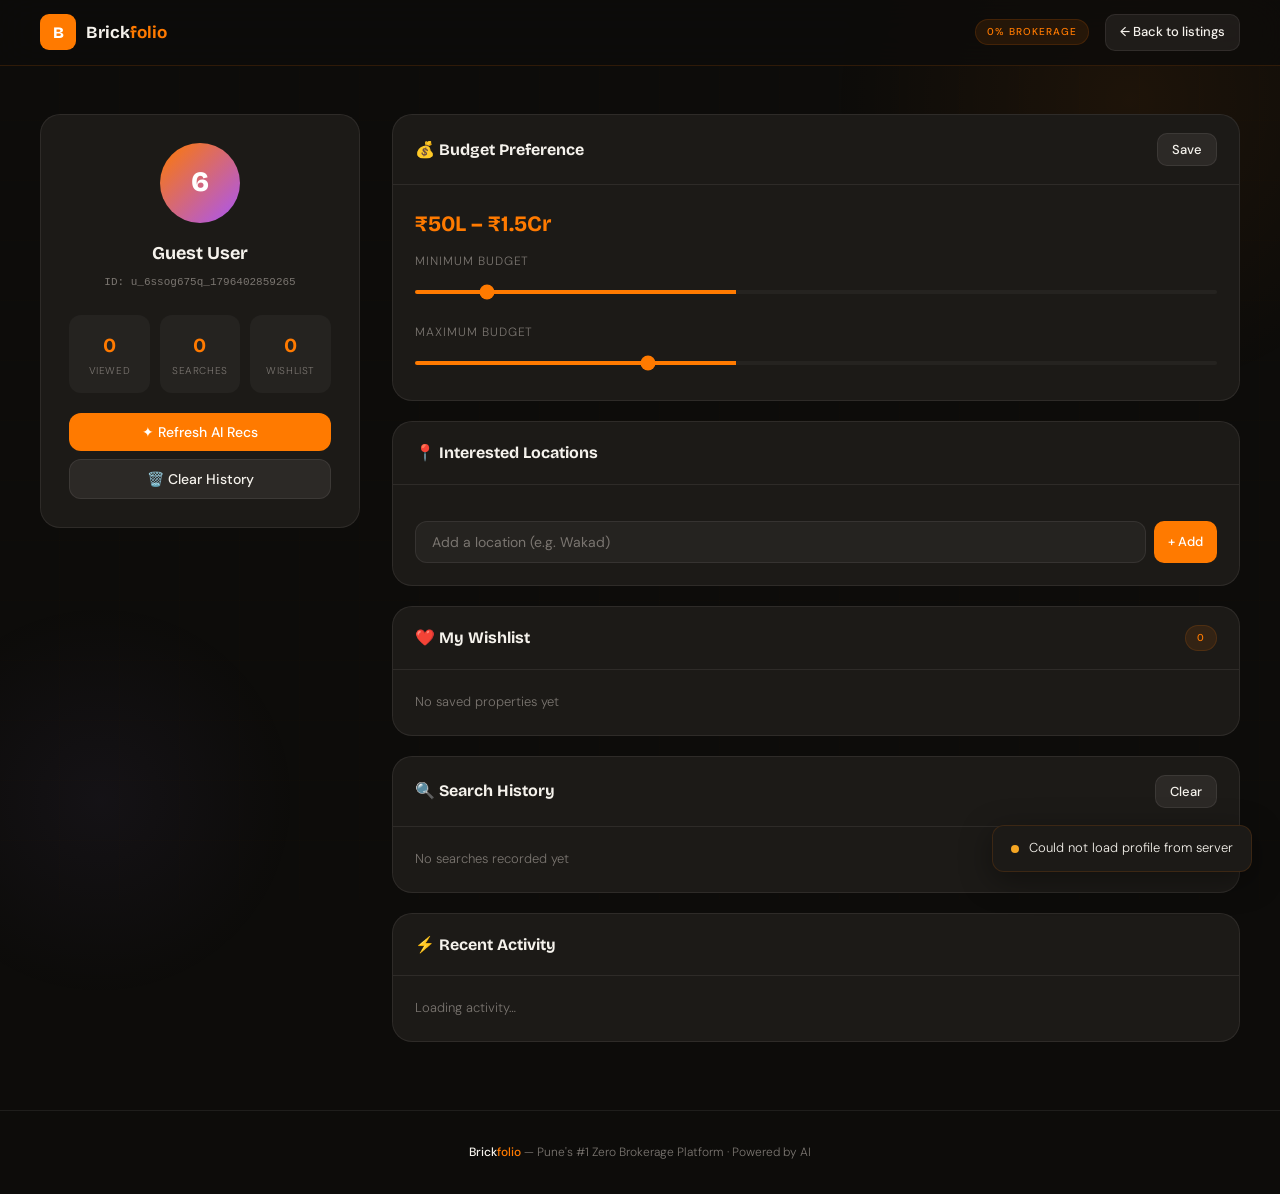
<file: frontend/pages/profile.html>
<!DOCTYPE html>
<html lang="en">
<head>
<meta charset="UTF-8">
<meta name="viewport" content="width=device-width,initial-scale=1.0">
<title>My Profile — Brickfolio</title>
<link rel="stylesheet" href="../style.css">
<style>
/* ── Profile-specific styles ── */
.profile-grid { display:grid; grid-template-columns:320px 1fr; gap:32px; align-items:start; }
@media(max-width:900px) { .profile-grid { grid-template-columns:1fr; } }

/* Avatar card */
.avatar-card {
  background:var(--ink-3); border:1px solid var(--border-light);
  border-radius:var(--rl); padding:28px; text-align:center; position:sticky; top:80px;
}
.avatar {
  width:80px; height:80px; border-radius:50%; margin:0 auto 16px;
  background:linear-gradient(135deg,var(--brand),#a855f7);
  display:flex; align-items:center; justify-content:center;
  font-family:var(--font-display); font-weight:800; font-size:28px; color:#fff;
}
.profile-uid { font-size:11px; color:var(--muted); margin-top:6px; font-family:monospace; }
.profile-stats { display:grid; grid-template-columns:repeat(3,1fr); gap:10px; margin-top:24px; }
.pstat { background:var(--ink-4); border-radius:12px; padding:14px 8px; text-align:center; }
.pstat-val { font-family:var(--font-display); font-weight:700; font-size:20px; color:var(--paper); }
.pstat-key { font-size:10px; color:var(--muted); margin-top:2px; text-transform:uppercase; letter-spacing:.06em; }
.pstat-val.brand { color:var(--brand); }

/* Panel */
.panel { background:var(--ink-3); border:1px solid var(--border-light); border-radius:var(--rl); overflow:hidden; margin-bottom:20px; }
.panel-header { padding:18px 22px; border-bottom:1px solid var(--border-light); display:flex; align-items:center; justify-content:space-between; }
.panel-title { font-family:var(--font-display); font-weight:700; font-size:16px; color:var(--paper); display:flex; align-items:center; gap:8px; }
.panel-body  { padding:22px; }

/* Budget slider */
.budget-display { font-family:var(--font-display); font-weight:700; font-size:22px; color:var(--brand); margin-bottom:10px; }
.range-wrap { position:relative; margin-bottom:6px; }
input[type=range] {
  width:100%; accent-color:var(--brand); height:4px; cursor:pointer;
  background:linear-gradient(to right,var(--brand) var(--pct,40%),var(--ink-4) var(--pct,40%));
  border-radius:4px; outline:none; border:none; appearance:none;
}
.range-labels { display:flex; justify-content:space-between; font-size:11px; color:var(--muted); }

/* Location tags */
.loc-tags { display:flex; flex-wrap:wrap; gap:8px; }
.loc-tag {
  display:flex; align-items:center; gap:6px;
  background:var(--brand-dim); color:var(--brand); border:1px solid var(--border);
  padding:6px 12px; border-radius:20px; font-size:12px; font-weight:500;
}
.loc-tag button {
  background:none; border:none; color:var(--brand); cursor:pointer; font-size:14px; line-height:1; padding:0;
}
.loc-tag button:hover { color:var(--error); }

/* Activity feed */
.activity-item {
  display:flex; align-items:center; gap:14px;
  padding:12px 0; border-bottom:1px solid var(--border-light);
}
.activity-item:last-child { border-bottom:none; }
.act-icon {
  width:38px; height:38px; border-radius:10px; flex-shrink:0;
  display:flex; align-items:center; justify-content:center; font-size:16px;
}
.act-icon.view   { background:var(--brand-dim); }
.act-icon.click  { background:var(--ai-dim); }
.act-icon.search { background:rgba(61,186,123,.1); }
.act-meta { flex:1; }
.act-label  { font-size:13px; color:var(--paper); }
.act-time   { font-size:11px; color:var(--muted); margin-top:2px; }
.act-badge  { font-size:10px; padding:3px 8px; border-radius:8px; background:var(--ink-4); color:var(--muted); }

/* Wishlist grid */
.wishlist-grid { display:grid; grid-template-columns:repeat(auto-fill,minmax(220px,1fr)); gap:14px; }
.wishlist-card {
  background:var(--ink-4); border-radius:14px; overflow:hidden; cursor:pointer;
  border:1px solid var(--border-light); transition:all .2s;
}
.wishlist-card:hover { border-color:var(--border); }
.wl-img   { height:110px; overflow:hidden; }
.wl-img img { width:100%; height:100%; object-fit:cover; }
.wl-body  { padding:10px; }
.wl-price { font-size:13px; font-weight:700; color:var(--brand); }
.wl-title { font-size:12px; color:var(--paper); margin-top:2px; }
.wl-remove { font-size:11px; color:var(--muted); margin-top:6px; cursor:pointer; }
.wl-remove:hover { color:var(--error); }

/* Search history */
.history-list { display:flex; flex-direction:column; gap:6px; }
.history-item {
  display:flex; align-items:center; justify-content:space-between;
  padding:10px 14px; background:var(--ink-4); border-radius:var(--r);
  font-size:13px; color:var(--paper); cursor:pointer; transition:background .2s;
}
.history-item:hover { background:var(--brand-dim); }
.history-item span { color:var(--muted); font-size:11px; }
</style>
</head>
<body>
<div class="orb orb-1"></div>
<div class="orb orb-2"></div>

<!-- HEADER -->
<header class="header z">
  <a href="../index.html" class="logo">
    <div class="logo-mark">B</div>
    <span class="logo-name">Brick<em>folio</em></span>
  </a>
  <div class="header-right">
    <span class="badge badge-brand">0% Brokerage</span>
    <a href="../index.html" class="btn btn-ghost btn-sm">← Back to listings</a>
  </div>
</header>

<main class="z section">
  <div class="profile-grid">

    <!-- LEFT: Avatar + stats -->
    <div>
      <div class="avatar-card">
        <div class="avatar" id="avatarEl">G</div>
        <div style="font-family:var(--font-display);font-weight:700;font-size:18px;color:var(--paper)" id="profileName">Guest User</div>
        <div class="profile-uid" id="profileUid"></div>
        <div class="profile-stats">
          <div class="pstat"><div class="pstat-val brand" id="statViewed">0</div><div class="pstat-key">Viewed</div></div>
          <div class="pstat"><div class="pstat-val brand" id="statSearches">0</div><div class="pstat-key">Searches</div></div>
          <div class="pstat"><div class="pstat-val brand" id="statWishlist">0</div><div class="pstat-key">Wishlist</div></div>
        </div>
        <div style="margin-top:20px">
          <button class="btn btn-primary" style="width:100%;justify-content:center" onclick="refreshRecs()">
            ✦ Refresh AI Recs
          </button>
          <button class="btn btn-ghost" style="width:100%;justify-content:center;margin-top:8px" onclick="clearHistory()">
            🗑️ Clear History
          </button>
        </div>
      </div>
    </div>

    <!-- RIGHT: Panels -->
    <div>

      <!-- Budget Preference -->
      <div class="panel">
        <div class="panel-header">
          <div class="panel-title">💰 Budget Preference</div>
          <button class="btn btn-sm btn-ghost" onclick="saveBudget()">Save</button>
        </div>
        <div class="panel-body">
          <div class="budget-display" id="budgetDisplay">₹50L – ₹1.5Cr</div>
          <div style="display:grid;gap:16px">
            <div>
              <label>Minimum Budget</label>
              <div class="range-wrap">
                <input type="range" id="budgetMin" min="1000000" max="50000000" step="500000" value="5000000" oninput="updateBudget()">
              </div>
            </div>
            <div>
              <label>Maximum Budget</label>
              <div class="range-wrap">
                <input type="range" id="budgetMax" min="1000000" max="50000000" step="500000" value="15000000" oninput="updateBudget()">
              </div>
            </div>
          </div>
        </div>
      </div>

      <!-- Interested Locations -->
      <div class="panel">
        <div class="panel-header">
          <div class="panel-title">📍 Interested Locations</div>
        </div>
        <div class="panel-body">
          <div class="loc-tags" id="locTags" style="margin-bottom:14px"></div>
          <div style="display:flex;gap:8px">
            <input id="locInput" class="input" placeholder="Add a location (e.g. Wakad)" style="flex:1"
              onkeydown="if(event.key==='Enter') addLocation()">
            <button class="btn btn-primary btn-sm" onclick="addLocation()">+ Add</button>
          </div>
        </div>
      </div>

      <!-- Wishlist -->
      <div class="panel">
        <div class="panel-header">
          <div class="panel-title">❤️ My Wishlist</div>
          <span class="badge badge-brand" id="wishlistCount">0</span>
        </div>
        <div class="panel-body">
          <div class="wishlist-grid" id="wishlistGrid">
            <div style="color:var(--muted);font-size:13px;grid-column:1/-1">Loading wishlist…</div>
          </div>
        </div>
      </div>

      <!-- Search History -->
      <div class="panel">
        <div class="panel-header">
          <div class="panel-title">🔍 Search History</div>
          <button class="btn btn-sm btn-ghost" onclick="clearSearchHistory()">Clear</button>
        </div>
        <div class="panel-body">
          <div class="history-list" id="historyList">
            <div style="color:var(--muted);font-size:13px">No searches yet</div>
          </div>
        </div>
      </div>

      <!-- Recent Activity -->
      <div class="panel">
        <div class="panel-header">
          <div class="panel-title">⚡ Recent Activity</div>
        </div>
        <div class="panel-body">
          <div id="activityFeed">
            <div style="color:var(--muted);font-size:13px">Loading activity…</div>
          </div>
        </div>
      </div>

    </div>
  </div>
</main>

<footer class="z"><strong>Brick<span class="brand">folio</span></strong> — Pune's #1 Zero Brokerage Platform · Powered by AI</footer>

<div class="toast" id="toast"><div class="toast-dot" id="toastDot"></div><span id="toastMsg"></span></div>

<script src="../script.js"></script>
<script>
let interestLocs = [];

// ─── Init ──────────────────────────────────────────────────────────
async function initProfile() {
  const uid = getUserId();
  document.getElementById('profileUid').textContent = 'ID: ' + uid;
  document.getElementById('avatarEl').textContent   = uid.charAt(2).toUpperCase();

  // Load profile from API
  try {
    const r = await fetch(`${API}/users/${uid}/profile`);
    const d = await r.json();
    const u = d.user || {};

    document.getElementById('profileName').textContent = u.name || 'Guest User';
    document.getElementById('statViewed').textContent  = (u.viewed_properties || []).length;
    document.getElementById('statSearches').textContent = (u.search_history || []).length;

    // Budget
    if (u.budget_range?.min) {
      document.getElementById('budgetMin').value = u.budget_range.min;
      document.getElementById('budgetMax').value = u.budget_range.max || 15000000;
      updateBudget();
    }

    // Locations
    interestLocs = u.interested_locations || [];
    renderLocTags();

    // Activity
    renderActivity(d.recent_activity || []);
  } catch {
    showToast('Could not load profile from server', 'warn');
  }

  // Local data
  renderWishlist();
  renderSearchHistory();
  updateStats();
}

// ─── Budget ───────────────────────────────────────────────────────
function updateBudget() {
  const mn  = parseInt(document.getElementById('budgetMin').value);
  const mx  = parseInt(document.getElementById('budgetMax').value);
  const pctMn = ((mn - 1000000) / 49000000) * 100;
  const pctMx = ((mx - 1000000) / 49000000) * 100;
  document.getElementById('budgetMin').style.setProperty('--pct', pctMn + '%');
  document.getElementById('budgetMax').style.setProperty('--pct', pctMx + '%');
  document.getElementById('budgetDisplay').textContent = formatPrice(mn) + ' – ' + formatPrice(mx);
}

async function saveBudget() {
  const mn = parseInt(document.getElementById('budgetMin').value);
  const mx = parseInt(document.getElementById('budgetMax').value);
  try {
    await fetch(`${API}/search`, {
      method: 'POST', headers: { 'Content-Type': 'application/json' },
      body: JSON.stringify({ user_id: getUserId(), query: 'budget update', budget_min: mn, budget_max: mx }),
    });
    showToast('Budget preference saved ✓', 'ok');
  } catch { showToast('Saved locally', 'warn'); }
}

// ─── Locations ───────────────────────────────────────────────────
function addLocation() {
  const val = document.getElementById('locInput').value.trim();
  if (!val || interestLocs.includes(val)) return;
  interestLocs.push(val);
  document.getElementById('locInput').value = '';
  renderLocTags();
  fetch(`${API}/search`, {
    method: 'POST', headers: { 'Content-Type': 'application/json' },
    body: JSON.stringify({ user_id: getUserId(), query: val, location: val }),
  }).catch(() => {});
}

function removeLocation(loc) {
  interestLocs = interestLocs.filter(l => l !== loc);
  renderLocTags();
}

function renderLocTags() {
  const el = document.getElementById('locTags');
  el.innerHTML = interestLocs.length
    ? interestLocs.map(l => `<div class="loc-tag">${l}<button onclick="removeLocation('${l}')">×</button></div>`).join('')
    : '<span style="color:var(--muted);font-size:13px">No locations added yet</span>';
}

// ─── Wishlist ─────────────────────────────────────────────────────
async function renderWishlist() {
  const ids = JSON.parse(localStorage.getItem('bf_liked') || '[]');
  document.getElementById('wishlistCount').textContent = ids.length;
  document.getElementById('statWishlist').textContent  = ids.length;
  const el = document.getElementById('wishlistGrid');
  if (!ids.length) { el.innerHTML = '<div style="color:var(--muted);font-size:13px;grid-column:1/-1">No saved properties yet</div>'; return; }

  try {
    const propsData = await Promise.all(ids.slice(0, 8).map(id =>
      fetch(`${API}/properties/${id}`).then(r => r.json()).catch(() => null)
    ));
    el.innerHTML = propsData.filter(Boolean).map(d => d.property).filter(Boolean).map(p => `
      <div class="wishlist-card" onclick="window.location='property.html?id=${p.property_id}'">
        <div class="wl-img"><img src="${p.image || 'https://images.unsplash.com/photo-1545324418-cc1a3fa10c00?w=400&q=70'}" loading="lazy"></div>
        <div class="wl-body">
          <div class="wl-price">${p.price_display || formatPrice(p.price)}</div>
          <div class="wl-title">${p.title}</div>
          <div class="wl-remove" onclick="event.stopPropagation();unlikeProp('${p.property_id}',this)">× Remove</div>
        </div>
      </div>`).join('') || '<div style="color:var(--muted);font-size:13px;grid-column:1/-1">Could not load saved properties</div>';
  } catch { el.innerHTML = '<div style="color:var(--muted);font-size:13px;grid-column:1/-1">Could not load wishlist</div>'; }
}

function unlikeProp(id, el) {
  const liked = JSON.parse(localStorage.getItem('bf_liked') || '[]');
  localStorage.setItem('bf_liked', JSON.stringify(liked.filter(x => x !== id)));
  el.closest('.wishlist-card').remove();
  showToast('Removed from wishlist', 'warn');
  updateStats();
}

// ─── Search History ───────────────────────────────────────────────
function renderSearchHistory() {
  const hist = JSON.parse(localStorage.getItem('bf_searches') || '[]');
  const el   = document.getElementById('historyList');
  el.innerHTML = hist.length
    ? hist.slice(0, 10).map((q, i) => `
      <div class="history-item" onclick="window.location='../index.html?q=${encodeURIComponent(q)}'">
        🔍 ${q}<span>#${i + 1}</span>
      </div>`).join('')
    : '<div style="color:var(--muted);font-size:13px">No searches recorded yet</div>';
}

function clearSearchHistory() {
  localStorage.removeItem('bf_searches');
  renderSearchHistory();
  showToast('Search history cleared', 'ok');
}

// ─── Activity Feed ────────────────────────────────────────────────
function renderActivity(activities) {
  const el = document.getElementById('activityFeed');
  if (!activities.length) {
    el.innerHTML = '<div style="color:var(--muted);font-size:13px">No activity recorded yet</div>'; return;
  }
  const icons = { view: '👁️', click: '🖱️', search: '🔍' };
  const labels = { view: 'Viewed property', click: 'Clicked property', search: 'Searched' };
  el.innerHTML = activities.map(a => `
    <div class="activity-item">
      <div class="act-icon ${a.action_type}">${icons[a.action_type] || '📋'}</div>
      <div class="act-meta">
        <div class="act-label">${labels[a.action_type] || a.action_type} · <strong>${a.property_id}</strong></div>
        <div class="act-time">${a.timestamp ? new Date(a.timestamp).toLocaleString('en-IN') : 'recently'}</div>
      </div>
      <span class="act-badge">${a.action_type}</span>
    </div>`).join('');
}

// ─── Misc ─────────────────────────────────────────────────────────
function updateStats() {
  const liked = JSON.parse(localStorage.getItem('bf_liked') || '[]');
  document.getElementById('statWishlist').textContent  = liked.length;
  document.getElementById('wishlistCount').textContent = liked.length;
}

async function refreshRecs() {
  showToast('Refreshing AI recommendations…', 'ok');
  await fetch(`${API}/recommendations/${getUserId()}?limit=6${userLat ? `&lat=${userLat}&lng=${userLng}` : ''}`).catch(() => {});
  window.location = '../index.html';
}

function clearHistory() {
  if (!confirm('Clear all viewing history? This will reset your AI recommendations.')) return;
  localStorage.removeItem('bf_searches');
  localStorage.removeItem('bf_liked');
  renderSearchHistory();
  renderWishlist();
  updateStats();
  showToast('History cleared. AI recommendations reset.', 'ok');
}

requestLocation();
initProfile();
</script>
</body>
</html>
</file>
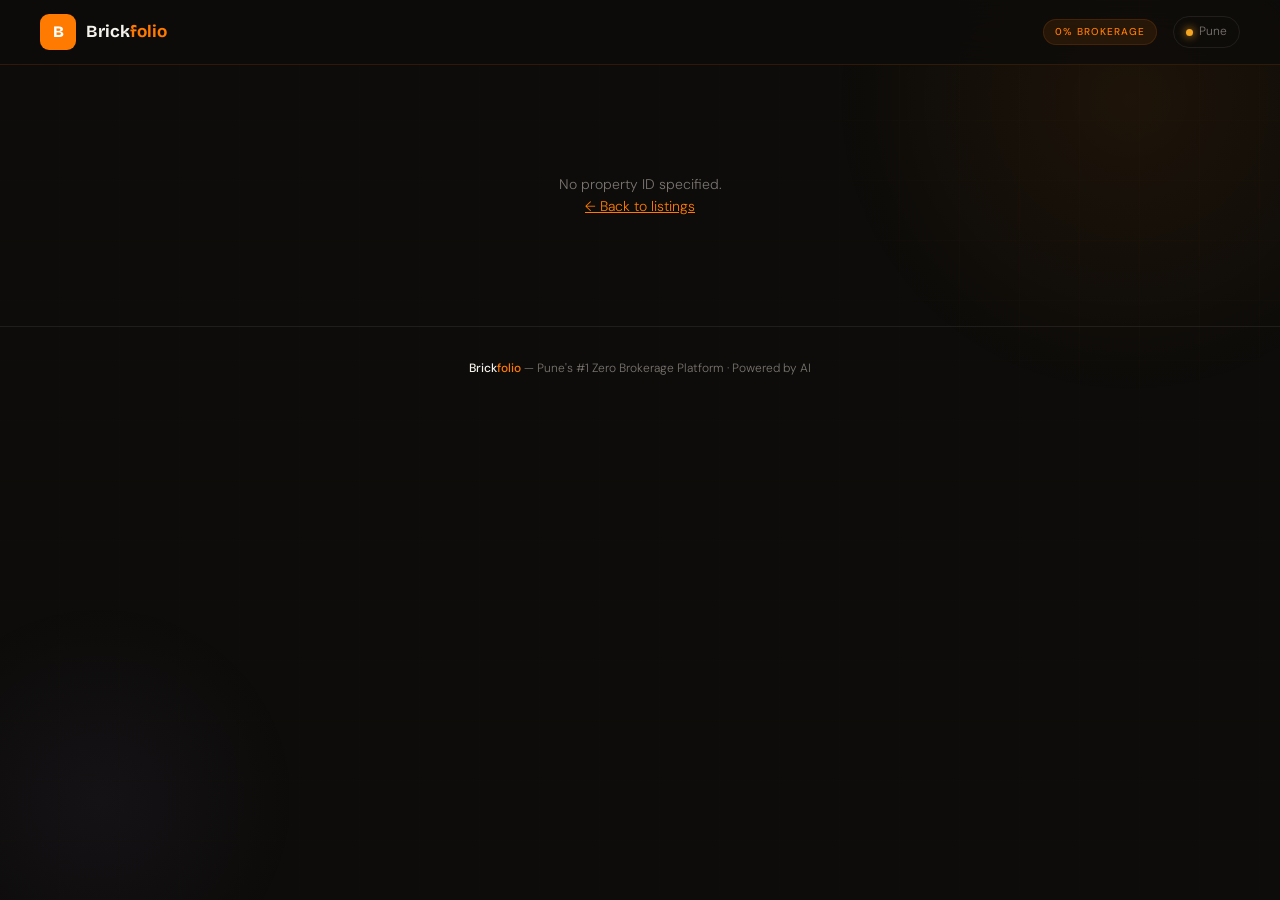
<file: frontend/pages/property.html>
<!DOCTYPE html>
<html lang="en">
<head>
<meta charset="UTF-8">
<meta name="viewport" content="width=device-width,initial-scale=1.0">
<title>Property Detail — Brickfolio</title>
<link rel="stylesheet" href="../style.css">
<style>
/* ── Page-specific styles ── */
.breadcrumb { display:flex; align-items:center; gap:8px; font-size:12px; color:var(--muted); margin-bottom:28px; }
.breadcrumb a { color:var(--muted); text-decoration:none; } .breadcrumb a:hover { color:var(--brand); }
.breadcrumb span { color:var(--paper); }

.detail-grid { display:grid; grid-template-columns:1fr 380px; gap:32px; align-items:start; }
@media(max-width:900px) { .detail-grid { grid-template-columns:1fr; } }

/* Gallery */
.gallery { border-radius:var(--rl); overflow:hidden; margin-bottom:28px; }
.gallery-main { height:360px; position:relative; overflow:hidden; }
.gallery-main img { width:100%; height:100%; object-fit:cover; transition:transform .5s; }
.gallery-main:hover img { transform:scale(1.03); }
.gallery-thumbs { display:flex; gap:8px; margin-top:8px; }
.gallery-thumbs img {
  flex:1; height:80px; object-fit:cover; border-radius:10px; cursor:pointer;
  border:2px solid transparent; transition:all .2s;
}
.gallery-thumbs img.active, .gallery-thumbs img:hover { border-color:var(--brand); }

/* Info panel */
.info-panel { background:var(--ink-3); border:1px solid var(--border-light); border-radius:var(--rl); padding:28px; position:sticky; top:80px; }
.info-price { font-family:var(--font-display); font-weight:800; font-size:30px; color:var(--brand); }
.info-title { font-family:var(--font-display); font-weight:700; font-size:20px; color:var(--paper); margin:8px 0; }
.info-loc   { display:flex; align-items:center; gap:6px; color:var(--muted); font-size:13px; margin-bottom:24px; }
.info-specs { display:grid; grid-template-columns:repeat(3,1fr); gap:10px; margin-bottom:24px; }
.spec-box   { background:var(--ink-4); border-radius:12px; padding:14px 10px; text-align:center; }
.spec-box-val { font-family:var(--font-display); font-weight:700; font-size:18px; color:var(--paper); }
.spec-box-key { font-size:11px; color:var(--muted); margin-top:3px; }
.divider { border:none; border-top:1px solid var(--border-light); margin:20px 0; }
.info-cta-stack { display:flex; flex-direction:column; gap:10px; }
.rera-tag { display:flex; align-items:center; gap:6px; font-size:11px; color:var(--ok); margin-top:14px; }

/* Tabs */
.tabs { display:flex; gap:0; border-bottom:1px solid var(--border-light); margin-bottom:28px; }
.tab {
  padding:12px 20px; font-size:14px; color:var(--muted); cursor:pointer;
  border-bottom:2px solid transparent; transition:all .2s; font-family:var(--font-body);
  background:none; border-top:none; border-left:none; border-right:none;
}
.tab.active { color:var(--brand); border-bottom-color:var(--brand); }
.tab-panel  { display:none; } .tab-panel.active { display:block; }

/* Overview */
.overview-text { font-size:14px; color:var(--muted); line-height:1.8; }
.highlights-list { display:grid; grid-template-columns:repeat(auto-fill,minmax(200px,1fr)); gap:12px; margin-top:20px; }
.highlight-item {
  display:flex; align-items:center; gap:10px; padding:12px 14px;
  background:var(--ink-4); border-radius:var(--r); font-size:13px; color:var(--paper);
}
.hl-icon { width:32px;height:32px;border-radius:8px;background:var(--brand-dim);display:flex;align-items:center;justify-content:center;flex-shrink:0; }

/* Amenities */
.amenities-grid { display:flex; flex-wrap:wrap; gap:10px; }
.amenity-item {
  display:flex; align-items:center; gap:8px;
  background:var(--ink-4); border:1px solid var(--border-light);
  border-radius:var(--r); padding:10px 16px; font-size:13px; color:var(--paper);
}

/* Map placeholder */
.map-placeholder {
  background:var(--ink-4); border-radius:var(--rl);
  height:280px; display:flex; align-items:center; justify-content:center;
  flex-direction:column; gap:10px; color:var(--muted); font-size:14px;
}

/* Similar */
.similar-strip { display:flex; gap:16px; overflow-x:auto; padding-bottom:6px; scrollbar-width:none; }
.similar-strip::-webkit-scrollbar { display:none; }
.similar-card {
  min-width:240px; background:var(--ink-3); border:1px solid var(--border-light);
  border-radius:16px; overflow:hidden; cursor:pointer; flex-shrink:0;
  transition:all .3s;
}
.similar-card:hover { border-color:var(--border); transform:translateY(-3px); }
.similar-img  { height:130px; overflow:hidden; }
.similar-img img { width:100%; height:100%; object-fit:cover; transition:transform .4s; }
.similar-card:hover .similar-img img { transform:scale(1.05); }
.similar-body { padding:12px; }
.similar-price { font-weight:700; color:var(--brand); font-size:13px; }
.similar-title { font-size:13px; color:var(--paper); margin-top:2px; }
</style>
</head>
<body>
<div class="orb orb-1"></div>
<div class="orb orb-2"></div>

<!-- HEADER -->
<header class="header z">
  <a href="../index.html" class="logo">
    <div class="logo-mark">B</div>
    <span class="logo-name">Brick<em>folio</em></span>
  </a>
  <div class="header-right">
    <span class="badge badge-brand">0% Brokerage</span>
    <div class="location-pill" onclick="requestLocation()">
      <div class="loc-dot" id="locDot"></div>
      <span id="locationLabel">Detecting…</span>
    </div>
  </div>
</header>

<main class="z section">
  <!-- Breadcrumb -->
  <div class="breadcrumb">
    <a href="../index.html">Home</a> › <a href="../index.html">Properties</a> › <span id="bcTitle">Loading…</span>
  </div>

  <div class="detail-grid">
    <!-- LEFT: Gallery + Tabs -->
    <div>
      <div class="gallery">
        <div class="gallery-main">
          <img id="mainImage" src="" alt="Property Image">
        </div>
        <div class="gallery-thumbs" id="galleryThumbs"></div>
      </div>

      <!-- Tabs -->
      <div class="tabs">
        <button class="tab active" onclick="switchTab('overview',this)">Overview</button>
        <button class="tab"        onclick="switchTab('amenities',this)">Amenities</button>
        <button class="tab"        onclick="switchTab('location',this)">Location</button>
      </div>

      <!-- Overview -->
      <div class="tab-panel active" id="tab-overview">
        <p class="overview-text" id="overviewText"></p>
        <div class="highlights-list" id="highlightsList"></div>
      </div>

      <!-- Amenities -->
      <div class="tab-panel" id="tab-amenities">
        <div class="amenities-grid" id="amenitiesGrid"></div>
      </div>

      <!-- Location -->
      <div class="tab-panel" id="tab-location">
        <div class="map-placeholder">
          <svg width="40" height="40" viewBox="0 0 24 24" fill="none" stroke="currentColor" stroke-width="1.5">
            <path d="M21 10c0 7-9 13-9 13s-9-6-9-13a9 9 0 0118 0z"/><circle cx="12" cy="10" r="3"/>
          </svg>
          <span id="mapAddress">Loading…</span>
          <a id="mapsLink" href="#" target="_blank" class="btn btn-sm btn-ghost" style="margin-top:8px">Open in Google Maps →</a>
        </div>
      </div>

      <!-- Similar Properties -->
      <div style="margin-top:40px">
        <div class="section-header" style="margin-bottom:16px">
          <div class="section-title" style="font-size:18px">Similar Properties</div>
        </div>
        <div class="similar-strip" id="similarStrip">
          <div class="skeleton similar-card"><div class="skel-img" style="height:130px"></div><div class="skel-body"><div class="skel-line w60"></div><div class="skel-line w40"></div></div></div>
          <div class="skeleton similar-card"><div class="skel-img" style="height:130px"></div><div class="skel-body"><div class="skel-line w60"></div><div class="skel-line w40"></div></div></div>
          <div class="skeleton similar-card"><div class="skel-img" style="height:130px"></div><div class="skel-body"><div class="skel-line w60"></div><div class="skel-line w40"></div></div></div>
        </div>
      </div>
    </div>

    <!-- RIGHT: Info Panel -->
    <div class="info-panel">
      <div class="info-price" id="infoPricex"></div>
      <div class="info-title" id="infoTitle"></div>
      <div class="info-loc">
        <svg width="13" height="13" viewBox="0 0 24 24" fill="none" stroke="currentColor" stroke-width="2"><path d="M21 10c0 7-9 13-9 13s-9-6-9-13a9 9 0 0118 0z"/><circle cx="12" cy="10" r="3"/></svg>
        <span id="infoLoc"></span>
      </div>
      <div class="info-specs" id="infoSpecs"></div>
      <hr class="divider">
      <div style="display:flex;flex-direction:column;gap:6px;font-size:13px;margin-bottom:18px">
        <div style="display:flex;justify-content:space-between"><span style="color:var(--muted)">Builder</span><strong id="infoBuilder"></strong></div>
        <div style="display:flex;justify-content:space-between"><span style="color:var(--muted)">Possession</span><strong id="infoPossession"></strong></div>
        <div style="display:flex;justify-content:space-between"><span style="color:var(--muted)">Brokerage</span><strong style="color:var(--ok)">0%</strong></div>
      </div>
      <div class="info-cta-stack">
        <button class="btn btn-primary" style="width:100%;justify-content:center">Schedule a Visit</button>
        <button class="btn btn-ghost" style="width:100%;justify-content:center">📲 WhatsApp Agent</button>
        <button class="btn btn-ghost" style="width:100%;justify-content:center" onclick="shareProperty()">🔗 Share Property</button>
      </div>
      <div class="rera-tag">
        <svg width="13" height="13" viewBox="0 0 24 24" fill="none" stroke="currentColor" stroke-width="2"><path d="M22 11.08V12a10 10 0 11-5.93-9.14"/><polyline points="22 4 12 14.01 9 11.01"/></svg>
        RERA Registered · <span id="infoRera"></span>
      </div>
    </div>
  </div>
</main>

<footer class="z"><strong>Brick<span class="brand">folio</span></strong> — Pune's #1 Zero Brokerage Platform · Powered by AI</footer>

<div class="toast" id="toast"><div class="toast-dot" id="toastDot"></div><span id="toastMsg"></span></div>

<script src="../script.js"></script>
<script>
// Read property_id from URL: property.html?id=prop_001
const params     = new URLSearchParams(window.location.search);
const PROPERTY_ID = params.get('id');
let prop = null;

async function loadProperty() {
  if (!PROPERTY_ID) { document.querySelector('main').innerHTML = '<div class="empty-state"><div>No property ID specified.<br><a href="../index.html" style="color:var(--brand)">← Back to listings</a></div></div>'; return; }
  try {
    const r = await fetch(`${API}/properties/${PROPERTY_ID}`);
    const d = await r.json();
    prop = d.property;
    renderProperty(prop);
    trackView(PROPERTY_ID, 'view');
    loadSimilar(prop);
  } catch {
    showToast('Could not load property', 'error');
  }
}

function renderProperty(p) {
  document.title = `${p.title} — Brickfolio`;
  document.getElementById('bcTitle').textContent = p.title;

  // Gallery
  const images = [p.image, p.image, p.image].map((img, i) => img || 'https://images.unsplash.com/photo-1545324418-cc1a3fa10c00?w=800&q=80');
  document.getElementById('mainImage').src = images[0];
  document.getElementById('galleryThumbs').innerHTML = images.map((img, i) =>
    `<img src="${img}" class="${i===0?'active':''}" onclick="switchImage('${img}',this)" alt="View ${i+1}" loading="lazy">`
  ).join('');

  // Info panel
  document.getElementById('infoPricex').textContent    = p.price_display || formatPrice(p.price);
  document.getElementById('infoTitle').textContent     = p.title;
  document.getElementById('infoLoc').textContent       = p.location;
  document.getElementById('infoBuilder').textContent   = p.builder || '—';
  document.getElementById('infoPossession').textContent = p.possession || '—';
  document.getElementById('infoRera').textContent      = p.rera || 'Registered';

  document.getElementById('infoSpecs').innerHTML = [
    { val: p.bedrooms > 0 ? p.bedrooms : 'N/A', key: 'Bedrooms' },
    { val: p.size_sqft ? p.size_sqft + ' sqft' : 'N/A', key: 'Size' },
    { val: p.property_type, key: 'Type' },
  ].map(s => `<div class="spec-box"><div class="spec-box-val">${s.val}</div><div class="spec-box-key">${s.key}</div></div>`).join('');

  // Overview tab
  document.getElementById('overviewText').textContent = p.description || 'Premium property in ' + p.location + '.';
  const icons = ['🏊','🏋️','🛡️','🌳','🅿️','⚡','🏫','🛒'];
  document.getElementById('highlightsList').innerHTML = (p.amenities || []).slice(0,8).map((a, i) =>
    `<div class="highlight-item"><div class="hl-icon">${icons[i%icons.length]}</div>${a}</div>`
  ).join('');

  // Amenities tab
  document.getElementById('amenitiesGrid').innerHTML = (p.amenities || []).map(a =>
    `<div class="amenity-item">✓ ${a}</div>`
  ).join('');

  // Location tab
  document.getElementById('mapAddress').textContent = p.location;
  document.getElementById('mapsLink').href = `https://maps.google.com/?q=${p.latitude},${p.longitude}`;
}

function switchImage(src, el) {
  document.getElementById('mainImage').src = src;
  document.querySelectorAll('.gallery-thumbs img').forEach(i => i.classList.remove('active'));
  el.classList.add('active');
}

function switchTab(name, btn) {
  document.querySelectorAll('.tab-panel').forEach(p => p.classList.remove('active'));
  document.querySelectorAll('.tab').forEach(t => t.classList.remove('active'));
  document.getElementById('tab-' + name).classList.add('active');
  btn.classList.add('active');
}

async function loadSimilar(p) {
  try {
    const r = await fetch(`${API}/properties?property_type=${encodeURIComponent(p.property_type)}&limit=6`);
    const d = await r.json();
    const others = (d.properties || []).filter(x => x.property_id !== p.property_id).slice(0, 5);
    document.getElementById('similarStrip').innerHTML = others.map(x => `
      <div class="similar-card" onclick="window.location='property.html?id=${x.property_id}'">
        <div class="similar-img"><img src="${x.image || 'https://images.unsplash.com/photo-1545324418-cc1a3fa10c00?w=400&q=70'}" loading="lazy"></div>
        <div class="similar-body">
          <div class="similar-price">${x.price_display || formatPrice(x.price)}</div>
          <div class="similar-title">${x.title}</div>
        </div>
      </div>`).join('') || '<span style="color:var(--muted);font-size:13px">No similar properties found</span>';
  } catch {}
}

function shareProperty() {
  if (navigator.share) {
    navigator.share({ title: prop?.title, url: window.location.href });
  } else {
    navigator.clipboard.writeText(window.location.href);
    showToast('Link copied to clipboard!', 'ok');
  }
}

requestLocation();
loadProperty();
</script>
</body>
</html>
</file>
<file: frontend/style.css>
/* ═══════════════════════════════════════════════════════════════════
   Brickfolio — Global Stylesheet
   ═══════════════════════════════════════════════════════════════════ */

@import url('https://fonts.googleapis.com/css2?family=Bricolage+Grotesque:opsz,wght@12..96,400;12..96,500;12..96,700;12..96,800&family=DM+Sans:ital,opsz,wght@0,9..40,300;0,9..40,400;0,9..40,500;1,9..40,300&display=swap');

/* ─── TOKENS ──────────────────────────────────────────────────────── */
:root {
  --brand:        #FF7A00;
  --brand-dim:    rgba(255,122,0,.1);
  --brand-glow:   rgba(255,122,0,.25);
  --ink:          #0D0C0A;
  --ink-2:        #141210;
  --ink-3:        #1C1A17;
  --ink-4:        #252320;
  --paper:        #F5F2EC;
  --paper-dim:    rgba(245,242,236,.07);
  --muted:        #7A7570;
  --border:       rgba(255,122,0,.14);
  --border-light: rgba(245,242,236,.08);
  --ok:           #3DBA7B;
  --warn:         #F5A623;
  --error:        #E05454;
  --ai:           #A78BFA;
  --ai-dim:       rgba(167,139,250,.1);
  --r:            12px;
  --rl:           20px;
  --font-display: 'Bricolage Grotesque', sans-serif;
  --font-body:    'DM Sans', sans-serif;
}

/* ─── RESET ───────────────────────────────────────────────────────── */
*,*::before,*::after { margin:0; padding:0; box-sizing:border-box; }
html { scroll-behavior:smooth; }
body {
  background: var(--ink);
  color: var(--paper);
  font-family: var(--font-body);
  font-weight: 300;
  font-size: 15px;
  line-height: 1.6;
  min-height: 100vh;
  overflow-x: hidden;
}

/* ─── AMBIENT GRID + ORBS ─────────────────────────────────────────── */
body::before {
  content: '';
  position: fixed; inset: 0;
  background:
    repeating-linear-gradient(0deg,   transparent, transparent 59px, rgba(255,122,0,.018) 60px),
    repeating-linear-gradient(90deg,  transparent, transparent 59px, rgba(255,122,0,.018) 60px);
  pointer-events: none; z-index: 0;
}
.orb { position:fixed; border-radius:50%; pointer-events:none; z-index:0; }
.orb-1 { width:600px;height:600px;top:-200px;right:-150px;  background:radial-gradient(circle,rgba(255,122,0,.07) 0%,transparent 70%); }
.orb-2 { width:400px;height:400px;bottom:-100px;left:-100px;background:radial-gradient(circle,rgba(167,139,250,.05) 0%,transparent 70%); }
.z { position:relative; z-index:1; }

/* ─── HEADER ──────────────────────────────────────────────────────── */
.header {
  display: flex; align-items: center; justify-content: space-between;
  padding: 14px 40px;
  border-bottom: 1px solid var(--border);
  backdrop-filter: blur(20px);
  background: rgba(13,12,10,.8);
  position: sticky; top: 0; z-index: 100;
}
.logo { display:flex; align-items:center; gap:10px; text-decoration:none; }
.logo-mark {
  width:36px; height:36px; border-radius:9px;
  background: var(--brand);
  display:flex; align-items:center; justify-content:center;
  font-family: var(--font-display); font-weight:800; font-size:16px; color:#fff;
}
.logo-name { font-family:var(--font-display); font-weight:700; font-size:17px; color:var(--paper); }
.logo-name em { color:var(--brand); font-style:normal; }
.header-right { display:flex; align-items:center; gap:16px; }

/* ─── BADGES / PILLS ──────────────────────────────────────────────── */
.badge {
  font-size:10px; font-weight:500; letter-spacing:.1em;
  text-transform:uppercase; padding:4px 11px; border-radius:20px;
}
.badge-brand   { background:var(--brand-dim);  color:var(--brand);  border:1px solid var(--border); }
.badge-ai      { background:var(--ai-dim);     color:var(--ai);     border:1px solid rgba(167,139,250,.2); }
.badge-ok      { background:rgba(61,186,123,.1); color:var(--ok);   border:1px solid rgba(61,186,123,.2); }
.badge-warn    { background:rgba(245,166,35,.1);color:var(--warn);  border:1px solid rgba(245,166,35,.2); }

.location-pill {
  display:flex; align-items:center; gap:6px;
  font-size:12px; color:var(--muted); cursor:pointer;
  padding:5px 12px; border:1px solid var(--border-light);
  border-radius:20px; transition:all .2s;
}
.location-pill:hover { border-color:var(--border); color:var(--paper); }
.loc-dot {
  width:7px; height:7px; border-radius:50%; background:var(--muted);
  box-shadow:0 0 8px var(--muted); animation:pulse 2s infinite; flex-shrink:0;
}
@keyframes pulse { 0%,100%{opacity:1} 50%{opacity:.4} }

/* ─── BUTTONS ─────────────────────────────────────────────────────── */
.btn {
  display:inline-flex; align-items:center; justify-content:center; gap:6px;
  padding:10px 20px; border-radius:var(--r); font-family:var(--font-body);
  font-size:14px; font-weight:500; cursor:pointer; border:none; transition:all .2s;
  text-decoration:none;
}
.btn-primary   { background:var(--brand);      color:#fff; }
.btn-primary:hover { background:#e66f00; transform:translateY(-1px); }
.btn-ghost     { background:var(--paper-dim);  color:var(--paper); border:1px solid var(--border-light); }
.btn-ghost:hover { border-color:var(--border); }
.btn-sm { padding:7px 14px; font-size:13px; border-radius:10px; }

/* ─── SECTION ─────────────────────────────────────────────────────── */
.section { padding:48px 40px; }
.section-header {
  display:flex; align-items:center; justify-content:space-between;
  margin-bottom:28px; gap:16px; flex-wrap:wrap;
}
.section-title {
  display:flex; align-items:center; gap:10px;
  font-family:var(--font-display); font-weight:700; font-size:22px; color:var(--paper);
}
.see-all {
  font-size:13px; color:var(--muted); text-decoration:none;
  display:flex; align-items:center; gap:4px; transition:color .2s;
}
.see-all:hover { color:var(--brand); }

/* ─── PROPERTY CARD ───────────────────────────────────────────────── */
.property-grid {
  display: grid;
  grid-template-columns: repeat(auto-fill, minmax(300px,1fr));
  gap: 20px;
}
.property-card {
  background:var(--ink-3); border:1px solid var(--border-light);
  border-radius:var(--rl); overflow:hidden;
  transition:all .3s; cursor:pointer;
  animation:fadeUp .5s both;
}
.property-card:hover {
  border-color:var(--border); transform:translateY(-4px);
  box-shadow:0 20px 60px rgba(0,0,0,.4);
}
@keyframes fadeUp { from{opacity:0;transform:translateY(16px)} to{opacity:1;transform:translateY(0)} }

.card-image   { position:relative; height:190px; overflow:hidden; }
.card-image img { width:100%; height:100%; object-fit:cover; transition:transform .4s; }
.property-card:hover .card-image img { transform:scale(1.05); }
.card-overlay {
  position:absolute; inset:0;
  background:linear-gradient(to top,rgba(13,12,10,.7) 0%,transparent 50%);
}

.card-badge {
  position:absolute; top:12px; left:12px;
  font-size:10px; font-weight:500; letter-spacing:.08em; text-transform:uppercase;
  padding:4px 10px; border-radius:8px; backdrop-filter:blur(8px);
}
.card-badge.ready   { background:rgba(61,186,123,.85); color:#fff; }
.card-badge.new     { background:rgba(255,122,0,.85);  color:#fff; }
.card-badge.luxury  { background:rgba(167,139,250,.85);color:#fff; }
.card-badge.hot     { background:rgba(239,68,68,.85);  color:#fff; }
.card-badge.plot    { background:rgba(245,166,35,.85); color:#fff; }
.card-badge.default { background:rgba(30,28,24,.85);   color:var(--muted); }

.card-like {
  position:absolute; top:12px; right:12px;
  width:32px; height:32px; border-radius:50%;
  background:rgba(13,12,10,.6); backdrop-filter:blur(8px);
  display:flex; align-items:center; justify-content:center;
  cursor:pointer; transition:all .2s; border:1px solid var(--border-light);
}
.card-like:hover { background:rgba(255,122,0,.2); border-color:var(--border); }
.card-like.liked svg { fill:#FF7A00; stroke:#FF7A00; }

.ai-score {
  position:absolute; bottom:12px; right:12px;
  display:flex; align-items:center; gap:4px;
  font-size:10px; font-weight:500; color:var(--ai);
  background:rgba(13,12,10,.75); backdrop-filter:blur(8px);
  padding:4px 8px; border-radius:8px; border:1px solid rgba(167,139,250,.2);
}

.card-body    { padding:16px; }
.card-price   { font-family:var(--font-display); font-weight:700; font-size:20px; color:var(--brand); margin-bottom:4px; }
.card-title   { font-size:14px; font-weight:500; color:var(--paper); margin-bottom:8px; }
.card-loc     { display:flex; align-items:center; gap:5px; font-size:12px; color:var(--muted); margin-bottom:12px; }
.card-specs   { display:flex; gap:16px; margin-bottom:14px; }
.spec         { display:flex; align-items:center; gap:4px; font-size:11px; color:var(--muted); }
.spec strong  { color:var(--paper); font-weight:400; }
.card-footer  { display:flex; gap:8px; }
.btn-view {
  flex:1; background:var(--brand); color:#fff; border:none; padding:9px 0;
  border-radius:var(--r); font-size:13px; font-family:var(--font-body);
  cursor:pointer; font-weight:500; transition:all .2s;
}
.btn-view:hover { background:#e66f00; }
.btn-contact {
  background:var(--paper-dim); color:var(--paper); border:1px solid var(--border-light);
  padding:9px 14px; border-radius:var(--r); font-size:13px;
  font-family:var(--font-body); cursor:pointer; transition:all .2s;
}
.btn-contact:hover { border-color:var(--border); }

/* ─── SKELETON LOADER ─────────────────────────────────────────────── */
.skeleton { background:var(--ink-3); border:1px solid var(--border-light); border-radius:var(--rl); overflow:hidden; }
.skel-img  { height:190px; background:var(--ink-4); position:relative; overflow:hidden; }
.skel-body { padding:16px; display:flex; flex-direction:column; gap:10px; }
.skel-line {
  height:14px; border-radius:6px; background:var(--ink-4);
  position:relative; overflow:hidden;
}
.skel-line::after,
.skel-img::after {
  content:''; position:absolute; inset:0;
  background:linear-gradient(90deg,transparent,rgba(255,122,0,.05),transparent);
  animation:shimmer 1.6s infinite;
}
@keyframes shimmer { from{transform:translateX(-100%)} to{transform:translateX(100%)} }
.skel-line.w80 { width:80%; } .skel-line.w60 { width:60%; } .skel-line.w40 { width:40%; }

/* ─── NEAR ME STRIP ───────────────────────────────────────────────── */
.near-strip { display:flex; gap:14px; overflow-x:auto; padding-bottom:6px; scrollbar-width:none; }
.near-strip::-webkit-scrollbar { display:none; }
.near-card {
  background:var(--ink-3); border:1px solid var(--border-light);
  border-radius:16px; overflow:hidden; min-width:240px;
  transition:all .3s; cursor:pointer; flex-shrink:0;
}
.near-card:hover { border-color:var(--border); transform:translateY(-3px); }
.near-img       { height:130px; overflow:hidden; }
.near-img img   { width:100%; height:100%; object-fit:cover; transition:transform .4s; }
.near-card:hover .near-img img { transform:scale(1.05); }
.near-body      { padding:12px; }
.near-dist      { display:inline-flex; align-items:center; gap:4px; font-size:10px; color:var(--ok); font-weight:500; margin-bottom:5px; }
.near-title     { font-size:13px; font-weight:500; color:var(--paper); margin-bottom:3px; }
.near-price     { font-size:13px; font-weight:700; color:var(--brand); }

/* ─── MODAL ───────────────────────────────────────────────────────── */
.modal-overlay {
  position:fixed; inset:0; background:rgba(13,12,10,.85);
  backdrop-filter:blur(8px); z-index:200;
  display:flex; align-items:center; justify-content:center; padding:20px;
  opacity:0; pointer-events:none; transition:opacity .3s;
}
.modal-overlay.open { opacity:1; pointer-events:all; }
.modal {
  background:var(--ink-3); border:1px solid var(--border);
  border-radius:var(--rl); max-width:680px; width:100%;
  max-height:85vh; overflow-y:auto;
  transform:translateY(20px); transition:transform .3s;
  scrollbar-width:thin;
}
.modal-overlay.open .modal { transform:translateY(0); }
.modal-img         { height:260px; position:relative; overflow:hidden; }
.modal-img img     { width:100%; height:100%; object-fit:cover; }
.modal-img-overlay { position:absolute; inset:0; background:linear-gradient(to top,rgba(13,12,10,.8) 0%,transparent 50%); }
.modal-close {
  position:absolute; top:16px; right:16px;
  width:36px; height:36px; border-radius:50%;
  background:rgba(13,12,10,.7); backdrop-filter:blur(8px);
  border:none; cursor:pointer; display:flex; align-items:center; justify-content:center;
  color:var(--paper); transition:background .2s;
}
.modal-close:hover { background:rgba(255,122,0,.3); }
.modal-body       { padding:24px; }
.modal-price      { font-family:var(--font-display); font-weight:800; font-size:26px; color:var(--brand); margin-bottom:6px; }
.modal-title      { font-family:var(--font-display); font-weight:700; font-size:18px; color:var(--paper); margin-bottom:10px; }
.modal-loc        { display:flex; align-items:center; gap:5px; color:var(--muted); font-size:13px; margin-bottom:18px; }
.modal-specs      { display:grid; grid-template-columns:repeat(3,1fr); gap:12px; background:var(--ink-4); border-radius:12px; padding:16px; margin-bottom:18px; }
.modal-spec-val   { font-size:16px; font-weight:600; color:var(--paper); }
.modal-spec-key   { font-size:11px; color:var(--muted); margin-top:2px; }
.modal-amenities  { display:flex; flex-wrap:wrap; gap:8px; margin-bottom:20px; }
.amenity-tag      { font-size:11px; padding:5px 12px; border-radius:20px; background:var(--paper-dim); color:var(--muted); border:1px solid var(--border-light); }
.modal-desc       { font-size:13px; color:var(--muted); line-height:1.7; margin-bottom:20px; }
.modal-meta       { display:flex; gap:20px; flex-wrap:wrap; font-size:12px; color:var(--muted); margin-bottom:20px; }
.modal-meta span strong { color:var(--paper); font-weight:500; }
.modal-actions    { display:flex; gap:10px; }
.modal-cta        { flex:1; padding:12px; border-radius:var(--r); font-family:var(--font-body); font-size:14px; font-weight:500; cursor:pointer; transition:all .2s; border:none; }
.modal-cta.primary   { background:var(--brand); color:#fff; }
.modal-cta.primary:hover { background:#e66f00; }
.modal-cta.secondary { background:var(--paper-dim); color:var(--paper); border:1px solid var(--border-light); }
.modal-cta.secondary:hover { border-color:var(--border); }

/* ─── TOAST ───────────────────────────────────────────────────────── */
.toast {
  position:fixed; bottom:28px; right:28px; z-index:300;
  background:var(--ink-3); border:1px solid var(--border); border-radius:12px;
  padding:12px 18px; display:flex; align-items:center; gap:10px;
  font-size:13px; color:var(--paper);
  transform:translateY(60px); opacity:0; transition:all .3s; pointer-events:none;
  box-shadow:0 8px 32px rgba(0,0,0,.4);
}
.toast.show { transform:translateY(0); opacity:1; }
.toast-dot  { width:8px; height:8px; border-radius:50%; flex-shrink:0; }

/* ─── PAGINATION ──────────────────────────────────────────────────── */
.pagination { display:flex; justify-content:center; gap:8px; padding:24px 0 0; }
.page-btn {
  min-width:36px; height:36px; border-radius:var(--r);
  background:var(--ink-3); border:1px solid var(--border-light);
  color:var(--muted); font-family:var(--font-body); font-size:13px;
  cursor:pointer; transition:all .2s; padding:0 10px;
}
.page-btn:hover, .page-btn.active { background:var(--brand); border-color:var(--brand); color:#fff; }

/* ─── EMPTY STATE ─────────────────────────────────────────────────── */
.empty-state { text-align:center; padding:60px 20px; color:var(--muted); font-size:14px; }
.empty-state svg { margin-bottom:16px; opacity:.4; }

/* ─── AI BANNER ───────────────────────────────────────────────────── */
.ai-banner {
  background:linear-gradient(135deg,rgba(167,139,250,.06),rgba(255,122,0,.06));
  border:1px solid rgba(167,139,250,.15); border-radius:var(--rl);
  padding:20px 24px; display:flex; align-items:center; gap:16px; margin-bottom:28px;
}
.ai-icon {
  width:44px; height:44px; border-radius:12px;
  background:var(--ai-dim); border:1px solid rgba(167,139,250,.2);
  display:flex; align-items:center; justify-content:center; flex-shrink:0;
}
.ai-banner-text h3 { font-family:var(--font-display); font-weight:700; font-size:15px; color:var(--paper); margin-bottom:3px; }
.ai-banner-text p  { font-size:12px; color:var(--muted); }
.ai-signals        { margin-left:auto; display:flex; gap:8px; flex-wrap:wrap; justify-content:flex-end; }
.signal {
  font-size:10px; padding:3px 10px; border-radius:20px;
  background:rgba(167,139,250,.08); color:var(--ai); border:1px solid rgba(167,139,250,.15);
}

/* ─── STATS BAR ───────────────────────────────────────────────────── */
.stats-bar {
  display:flex; justify-content:center; gap:48px;
  padding:32px 40px; flex-wrap:wrap;
  border-top:1px solid var(--border-light); border-bottom:1px solid var(--border-light);
}
.stat-num   { font-family:var(--font-display); font-weight:800; font-size:28px; color:var(--paper); }
.stat-num span { color:var(--brand); }
.stat-label { font-size:11px; color:var(--muted); margin-top:3px; text-transform:uppercase; letter-spacing:.08em; }

/* ─── FOOTER ──────────────────────────────────────────────────────── */
footer {
  border-top:1px solid var(--border-light);
  padding:32px 40px; text-align:center; font-size:12px; color:var(--muted);
}
footer strong { color:var(--paper); font-weight:500; }
footer .brand { color:var(--brand); }

/* ─── FORM INPUTS ─────────────────────────────────────────────────── */
.input {
  width:100%; background:var(--ink-4); border:1px solid var(--border-light);
  border-radius:var(--r); padding:11px 16px; color:var(--paper);
  font-family:var(--font-body); font-size:14px; outline:none; transition:border-color .2s;
}
.input:focus { border-color:var(--brand); box-shadow:0 0 0 3px var(--brand-dim); }
.input::placeholder { color:var(--muted); }
label { font-size:12px; color:var(--muted); text-transform:uppercase; letter-spacing:.08em; display:block; margin-bottom:6px; }

/* ─── RESPONSIVE ──────────────────────────────────────────────────── */
@media (max-width: 768px) {
  .header   { padding:12px 20px; }
  .section  { padding:32px 20px; }
  .stats-bar{ gap:24px; padding:24px 20px; }
  .modal-specs { grid-template-columns:repeat(2,1fr); }
  .ai-signals  { display:none; }
}
</file>
